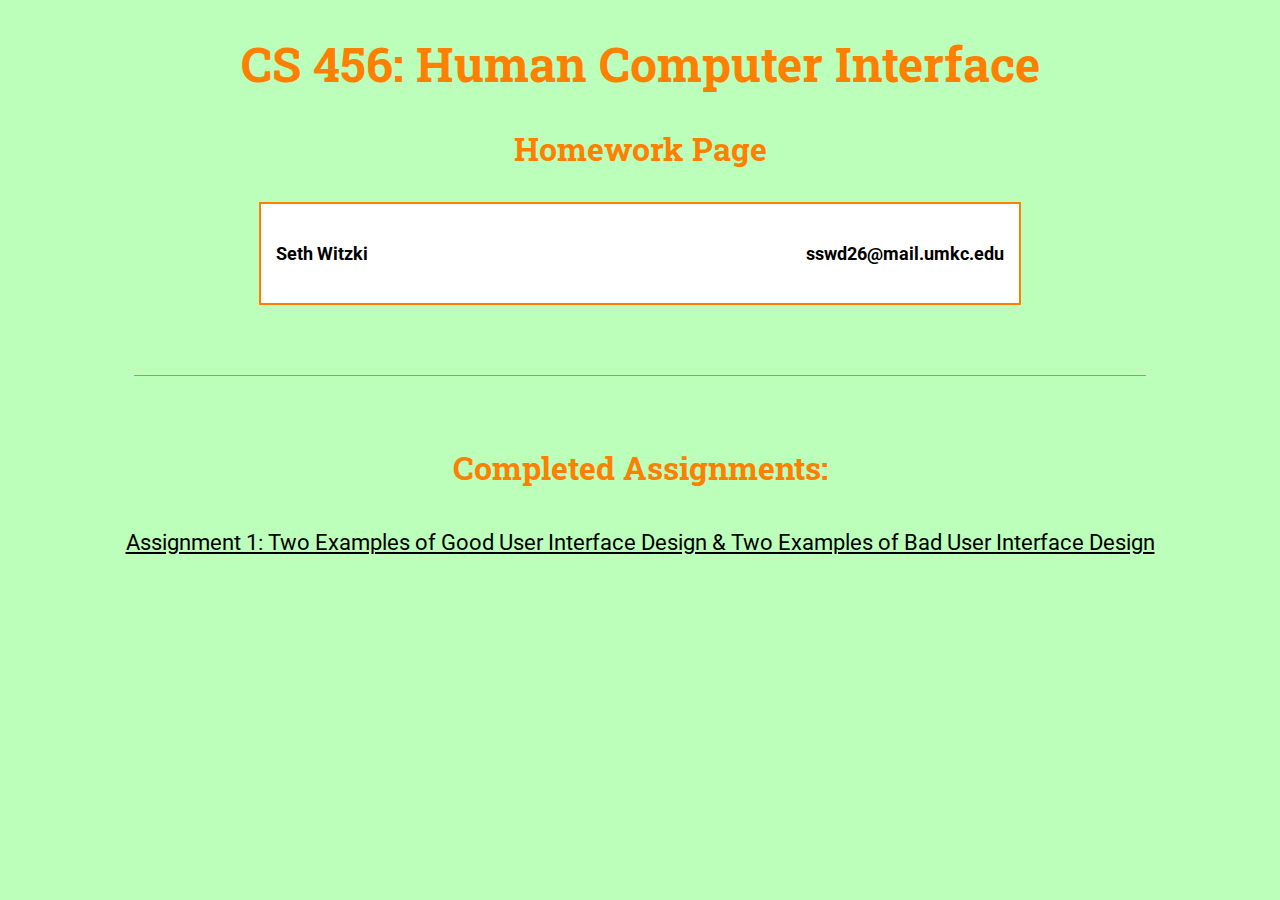
<file: index.html>
<!DOCTYPE html>
<head>
    <title>Seth Witzki CS456</title>
    <link rel="stylesheet" type="text/css" href="index.css">
    <link href="https://fonts.googleapis.com/css2?family=Roboto&family=Roboto+Slab&display=swap" rel="stylesheet">
</head>
<body>
    <div class='main-page-heading-div'>
        <div class='main-page-title-div'>
            <h1 class='main-page-title'>CS 456: Human Computer Interface</h1>
            <h3 class='main-page-subtitle'>Homework Page</h3>
        </div>
        <div class='main-info-div'>
            <span class='name-info-span'>
                <h4 class='my-name info-item'>Seth Witzki</h4>
                <h4 class='my-email info-item'>sswd26@mail.umkc.edu</h4>
            </span>       
        </div>
    </div>
    <hr class='separation-line'>
    <div class='main-preview-div'>
        <div class='assignment-preview-div'>
            <h1 class='assignment-preview-title'>Completed Assignments:</h1>
        </div>
        <br>
        <div class='assignment-links'>
            <a href='Assignment1.html' class='Assignment1 assignment-link'>Assignment 1: Two Examples of Good User Interface Design & Two Examples of Bad User Interface Design</a><br><br>
        </div>
    </div>
</body>
</html>
</file>
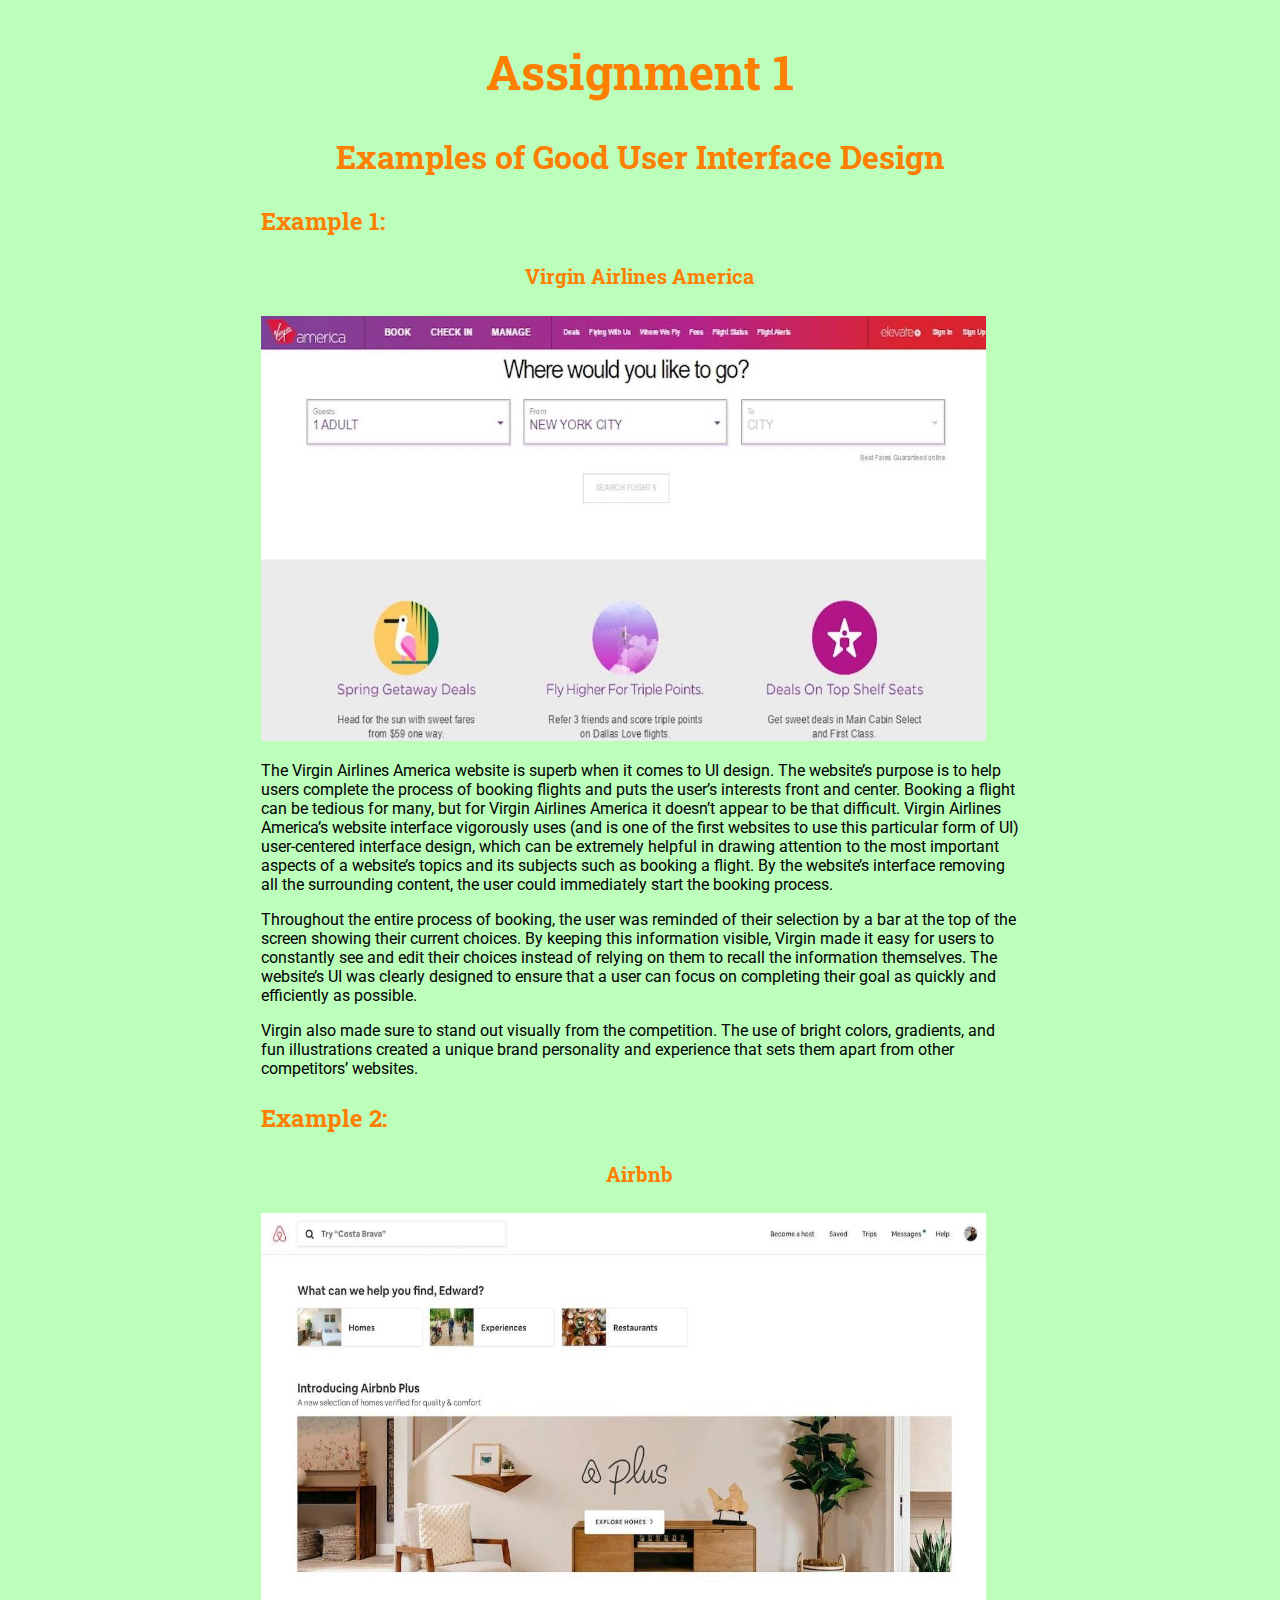
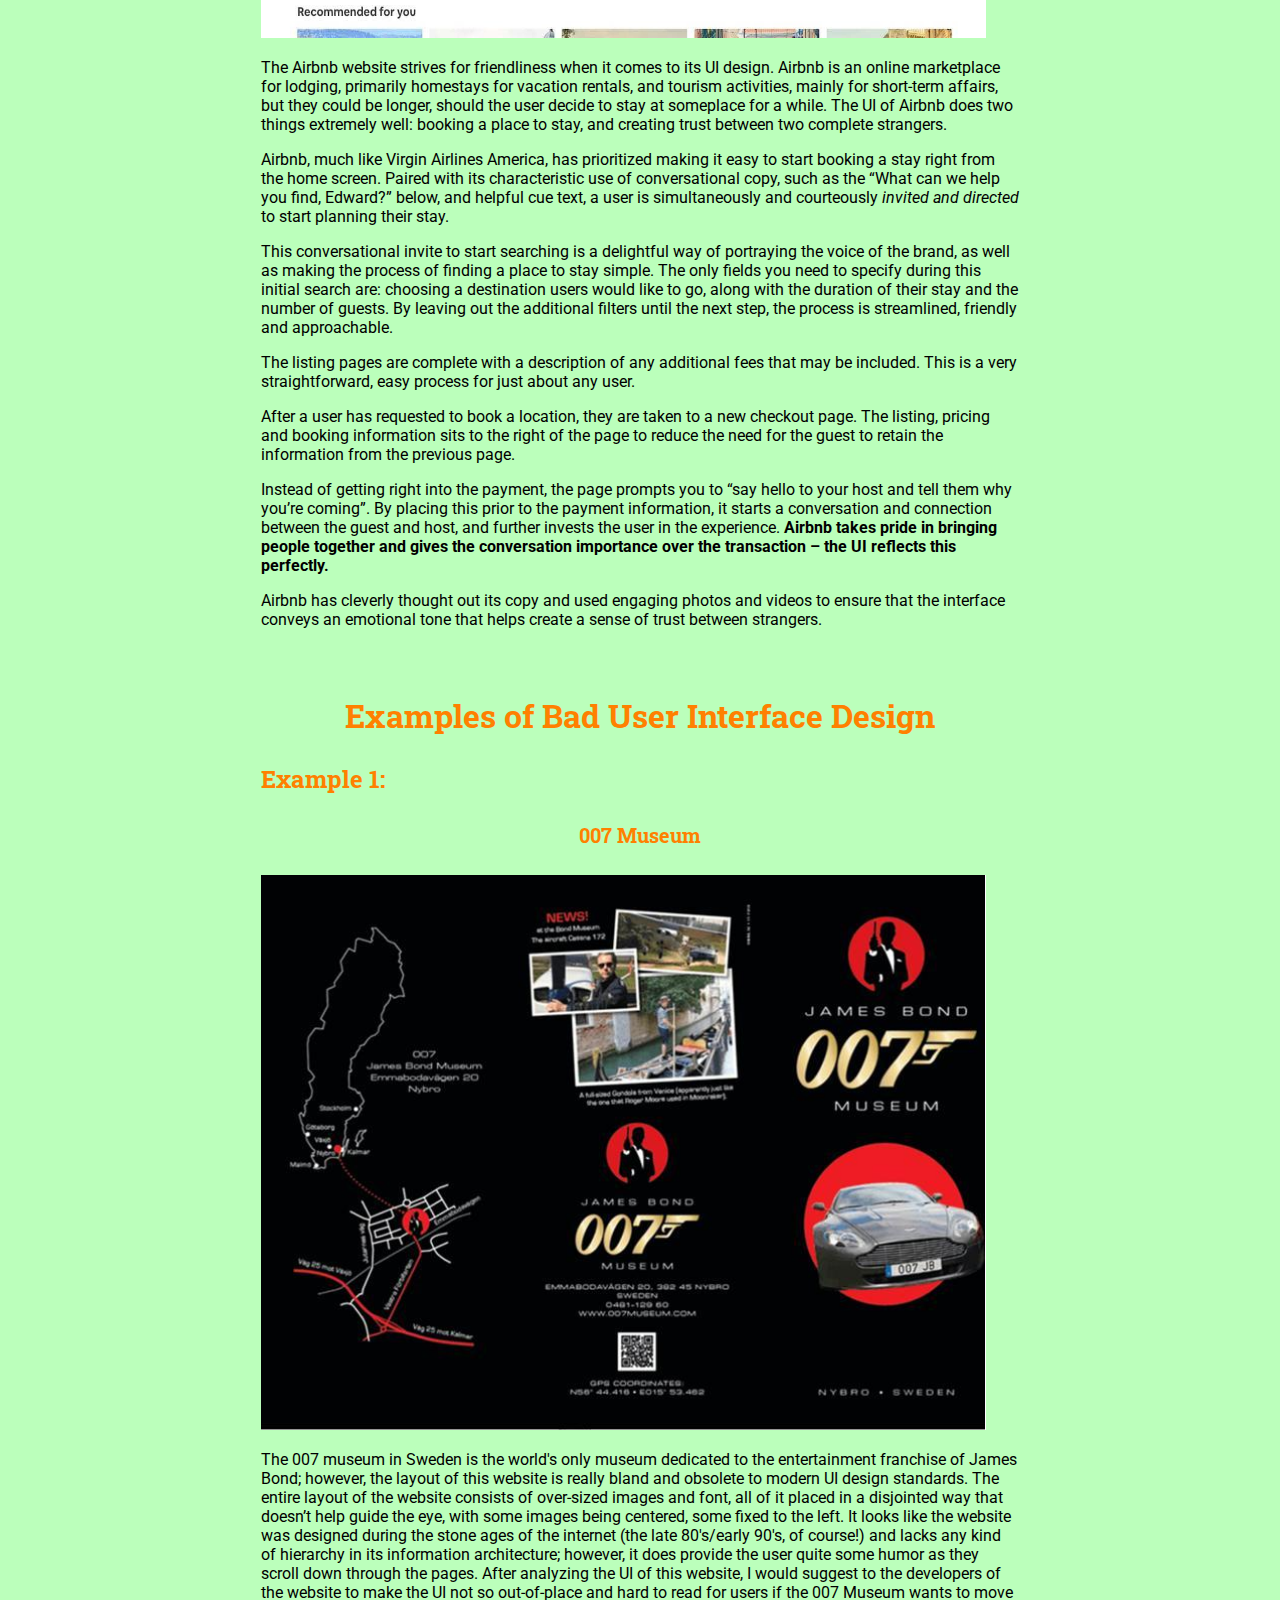
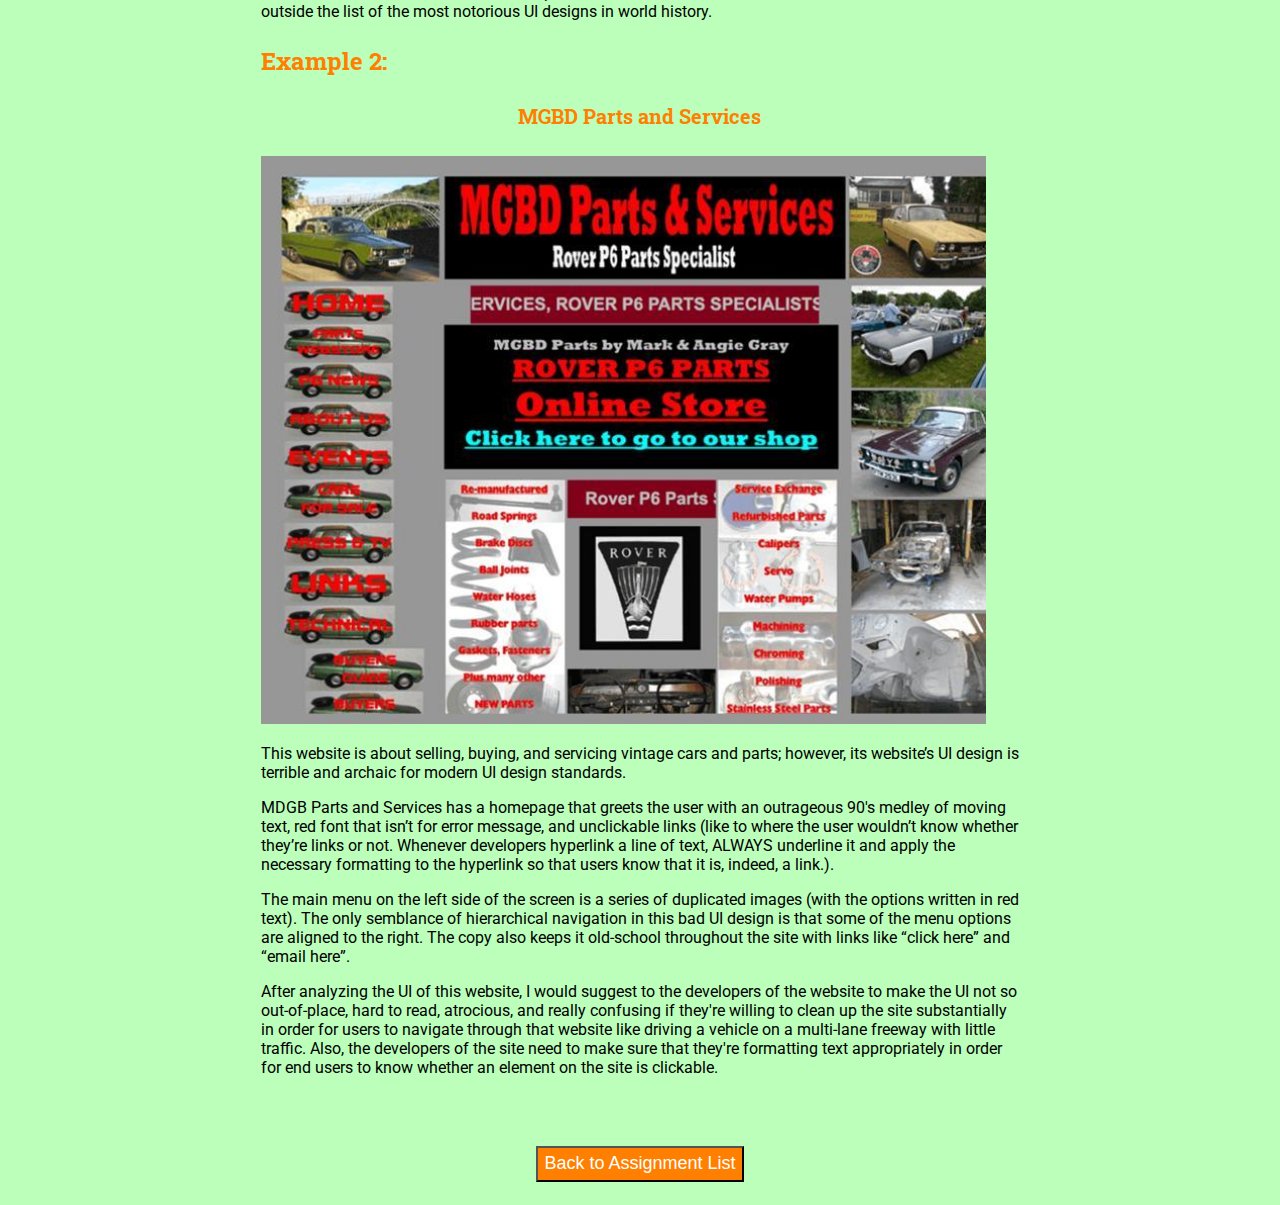
<file: Assignment1.html>
<!DOCTYPE html>
    <head>
        <title>CS456 Assignment 1</title>
        <link rel="stylesheet" type="text/css" href="assignments.css">
        <link href="https://fonts.googleapis.com/css2?family=Roboto&family=Roboto+Slab&display=swap" rel="stylesheet">
    </head>
    <body>
        <div class='assignment-page-div'>
            <div class='assignment-main-div'>
                <h1 class='assignment-main-title'>Assignment 1</h1>
				<h2 class='header-2'>Examples of Good User Interface Design</h2>
                <div class='assignment-examples'>
				<h3 class='header-3'>Example 1:</h3>
				<h4 class='header-4'>Virgin Airlines America</h4>
				<p><img src="1.1.jpg" width="725" height="425" alt="Virgin Airlines" longdesc="1.1.jpg" /></p>
                    <p>The Virgin Airlines America  website is superb when it comes to UI design. The website&rsquo;s purpose is to help users complete the process of booking flights and puts the user&rsquo;s interests  front and center. Booking  a flight can be tedious for many, but for Virgin  Airlines America it doesn&rsquo;t appear to be that difficult. Virgin Airlines America&rsquo;s website  interface vigorously uses (and is one  of the first websites to use this particular form of UI) user-centered  interface design, which can be extremely helpful in drawing attention  to the most important aspects of a website&rsquo;s topics and its subjects  such as booking a flight. By the  website&rsquo;s interface removing all the surrounding content, the user could immediately start the booking process. </p>
<p>Throughout the entire process of booking, the user was reminded of their selection  by a bar at the top of the screen showing  their current choices.  By keeping this information visible,  Virgin made it easy for users to constantly see and edit their choices  instead of relying  on them to recall the information themselves. The website&rsquo;s UI was clearly designed to ensure  that a user can focus on completing their goal as quickly and efficiently as possible.                    </p>
<p>Virgin also made sure to stand out visually from the  competition. The use of bright colors, gradients, and fun illustrations created  a unique brand personality and experience that sets them apart from other competitors&rsquo; websites.
				<h3 class='header-3'>Example 2:</h3>
				<h4 class='header-4'>Airbnb</h4>
				<p><img src="1.2.jpg" width="725" height="425" alt="Airbnb" longdesc="1.2.jpg" /></p>
				<p>The Airbnb website strives for friendliness  when it comes to its UI design. Airbnb is an online marketplace for lodging,  primarily homestays for vacation rentals, and tourism activities, mainly for  short-term affairs, but they could be longer, should the user decide to stay at  someplace for a while. The UI of Airbnb does two things extremely well: booking a place to stay, and creating  trust between two complete strangers. </p>
<p>Airbnb, much like Virgin Airlines  America, has prioritized making it easy to start booking  a stay right from the  home screen. Paired with its characteristic use of conversational copy, such as the &ldquo;What can we help you find, Edward?&rdquo; below,  and helpful cue text,  a user is simultaneously and courteously <em>invited and directed </em>to start planning their stay. </p>
                  <p>This conversational invite to start searching  is a delightful way of portraying the voice of the brand, as well as making the process of finding a place to stay simple. The only fields you need to specify during this initial  search are: choosing  a destination users would like to go, along with the duration of their stay and the number of guests. By leaving out the additional filters until the next step, the  process is streamlined, friendly  and approachable. </p>
<p>The listing pages are complete with a description of any additional fees that may be  included. This is a very straightforward, easy process for just about any user. </p>
                <p>After a user has requested  to book a location, they are taken to a new checkout page. The listing, pricing  and booking information sits to the right of the page to reduce  the need for the guest to retain the information from the previous page. </p>
                <p>Instead of getting right into the payment, the page prompts  you to &ldquo;say hello to your host and tell them why you&rsquo;re coming&rdquo;. By placing this prior to the  payment information, it starts  a conversation and connection between the guest and  host, and further invests the user in the experience. <strong>Airbnb takes pride in bringing people together and gives the conversation importance over the transaction – the UI reflects this perfectly.</strong></p>
Airbnb has cleverly  thought out its copy  and used engaging  photos and videos to  ensure that the interface conveys an emotional tone that helps create a sense  of trust between strangers.                </div>
                <br><br>
				<h2 class='header-2'>Examples of Bad User Interface Design</h2>
				<div class='assignment-examples'>
				<h3 class='header-3'>Example 1:</h3>
				<h4 class='header-4'>007 Museum</h4>
				<p><img src="2.1.jpg" width="725" height="555" alt="007 Museum" longdesc="2.1.jpg" /></p>
				<p>The 007 museum in Sweden  is the world's only museum dedicated to the entertainment franchise of James Bond; however, the layout of this website is really bland and obsolete to modern UI design standards. The  entire layout of the  website consists of over-sized images and  font, all of it placed  in a disjointed way that doesn&rsquo;t  help guide the eye, with some images being centered, some  fixed to the left. It  looks like the website was designed during the stone ages of the internet (the late 80's/early 90's, of course!) and  lacks any kind of hierarchy in  its information architecture; however, it does provide the user quite some humor as  they  scroll down through  the  pages. After analyzing the UI of this website, I would  suggest to the developers of the website to make the UI not so out-of-place and  hard to read for users if the 007 Museum wants to move outside the list of the  most notorious UI designs in world history.</p>
				<h3 class='header-3'>Example 2:</h3>
				<h4 class='header-4'>MGBD Parts and Services</h4>
				<p><img src="2.2.jpg" width="725" height="568" alt="MGBD Parts and Services" longdesc="2.2.jpg" /></p>
				<p>This website is about selling, buying, and  servicing vintage cars and parts; however, its website&rsquo;s UI design  is terrible and archaic for modern UI design standards.                </p>
				<p>MDGB Parts  and Services has a homepage that greets  the  user with an outrageous 90's medley of  moving text, red font  that  isn&rsquo;t for error  message, and unclickable links (like to where the user wouldn&rsquo;t know whether they&rsquo;re links or not.  Whenever developers hyperlink a line of text, ALWAYS underline it and apply the  necessary formatting to the hyperlink so that users know that it is, indeed, a  link.). </p>
                <p>The main menu on the left side of the screen  is a series of duplicated images  (with  the options written in red  text). The only semblance of  hierarchical navigation in this  bad UI design  is that some of the menu options  are  aligned to the right. The  copy also keeps  it old-school throughout  the site with links like  &ldquo;click here&rdquo; and &ldquo;email here&rdquo;.                </p>
                <p>After analyzing the UI of this website, I would  suggest to the developers of the website to make the UI not so out-of-place,  hard to read, atrocious, and really confusing if they're willing to clean up  the site substantially in order for users to navigate through that website like  driving a vehicle on a multi-lane freeway with little traffic. Also, the developers  of the site need to make sure that they're formatting text appropriately in  order for end users to know whether an element on the site is clickable.</p>
</div>
                <br><br>
                <a href='index.html'><button class='back-button'>Back to Assignment List</button></a>
            </div>

                
            </div>
        </div>
    </body>
</html>
</file>
<file: index.css>
body {
    text-align: center;
    background-color: #BBFFBB;
    font-family: 'Roboto', sans-serif;
}

.main-page-title-div {
    font-family: 'Roboto Slab', serif;
    color: #FF8000;
}

.main-page-title {
    font-size: 48px;
}

.main-page-subtitle {
    font-size: 32px;
}

.main-info-div {
    display: flex;
    justify-content: center;
}

.name-info-span {
    font-size: 18px;
    display: flex;
    justify-content: space-between;
    width: 60%;
    border: 2px solid #FF8000;
    background-color: white;
}

.info-item {
    padding: 15px;
}

.separation-line {
    width: 80%;
    margin-top: 70px;
    background-color: #FF8000;
    height: 1px;
    border: none;
}

.assignment-preview-title {
    font-size: 32px;
    font-family: 'Roboto Slab', serif;
    color: #FF8000;
    margin-top: 70px;
}

.assignment-link {
    text-decoration: underline;
    color: black;
    font-size: 22px;
 
}

.assignment-link:hover {
    color: #FF8000
}
</file>
<file: assignments.css>
body {
    text-align: center;
    background-color: #BBFFBB;
    font-family: 'Roboto', sans-serif;
}

.assignment-page-div {
    display: flex;
    justify-content: center;
}

.assignment-main-div {
    width: 60%;
}

.assignment-main-title {
    font-family: 'Roboto Slab', serif;
    color: #FF8000;
    font-size: 48px;
}

.header-2 {
    font-family: 'Roboto Slab', serif;
    color: #FF8000;
    font-size: 32px;
}

.header-3 {
    font-family: 'Roboto Slab', serif;
    color: #FF8000;
    font-size: 24px;
	text-align: left;
}

.header-4 {
    font-family: 'Roboto Slab', serif;
    color: #FF8000;
    font-size: 20px;
	text-align: center;
}

.assignment-examples {
    text-align: left;
}

.back-button {
    background-color: #FF8000;
    color: white;
    height: 36px;
    font-size: 18px;
    margin: 15px;
    cursor: pointer;
}

.back-button:hover {
	background-color: #FF8F20
}
</file>
